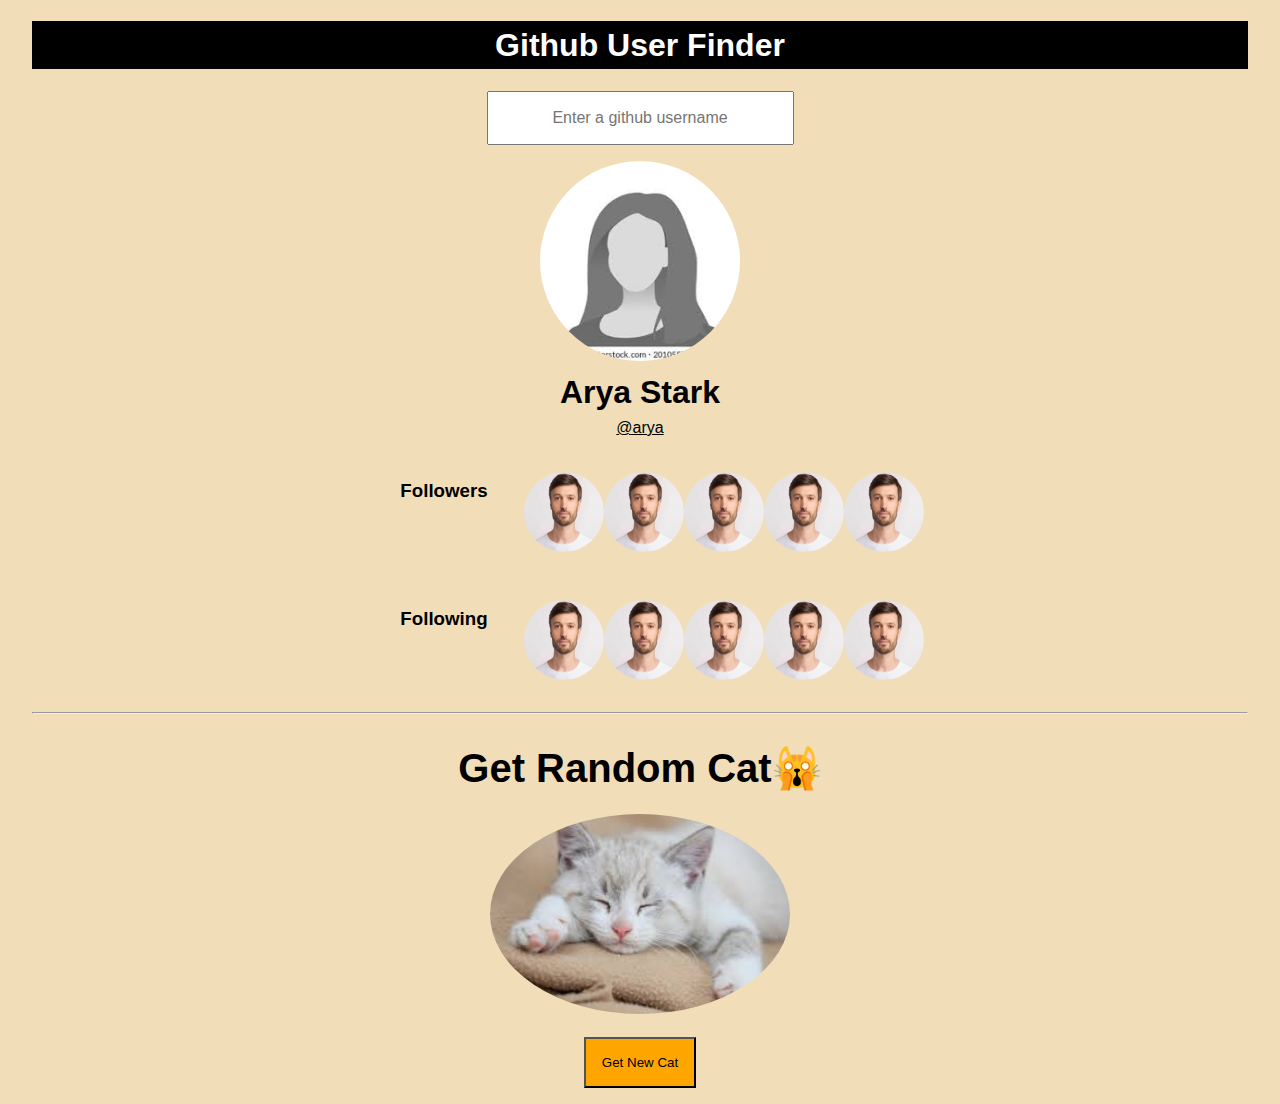
<file: block-BJaajt/code/index.html>
<!DOCTYPE html>
<html lang="en">
  <head>
    <meta charset="UTF-8" />
    <meta http-equiv="X-UA-Compatible" content="IE=edge" />
    <meta name="viewport" content="width=device-width, initial-scale=1.0" />
    <title>Assignment: Fetching Data</title>
    <link rel="stylesheet" href="style.css" />
  </head>
  <body>
    <h1>Github User Finder</h1>
    <input type="text" placeholder="Enter a github username" />
    <div class="info">
      <img class="user-image" src="default.jpg" alt="" />
      <h2>Arya Stark</h2>
      <p>@arya</p>
    </div>
    <div class="main">
      <div class="list">
        <ul class="followers flex">
          <h3>Followers</h3>
          <li class="flex">
            <img class="followers-img" src="random.jpg" alt="" /><img
              class="followers-img"
              src="random.jpg"
              alt=""
            /><img class="followers-img" src="random.jpg" alt="" /><img
              class="followers-img"
              src="random.jpg"
              alt=""
            /><img class="followers-img" src="random.jpg" alt="" />
          </li>
        </ul>
      </div>
      <div class="list2">
        <ul class="following flex">
          <h3>Following</h3>
          <li class="flex">
            <img class="following-img" src="random.jpg" alt="" /><img
              class="following-img"
              src="random.jpg"
              alt=""
            /><img class="following-img" src="random.jpg" alt="" /><img
              class="following-img"
              src="random.jpg"
              alt=""
            /><img class="following-img" src="random.jpg" alt="" />
          </li>
        </ul>
      </div>
    </div>
    <hr />

    <div class="cats">
      <h4>Get Random Cat🙀</h4>
      <img class="cat-image" src="cat.jpg" alt="" />
      <button>Get New Cat</button>
    </div>
    <script src="index.js"></script>
  </body>
</html>
</file>
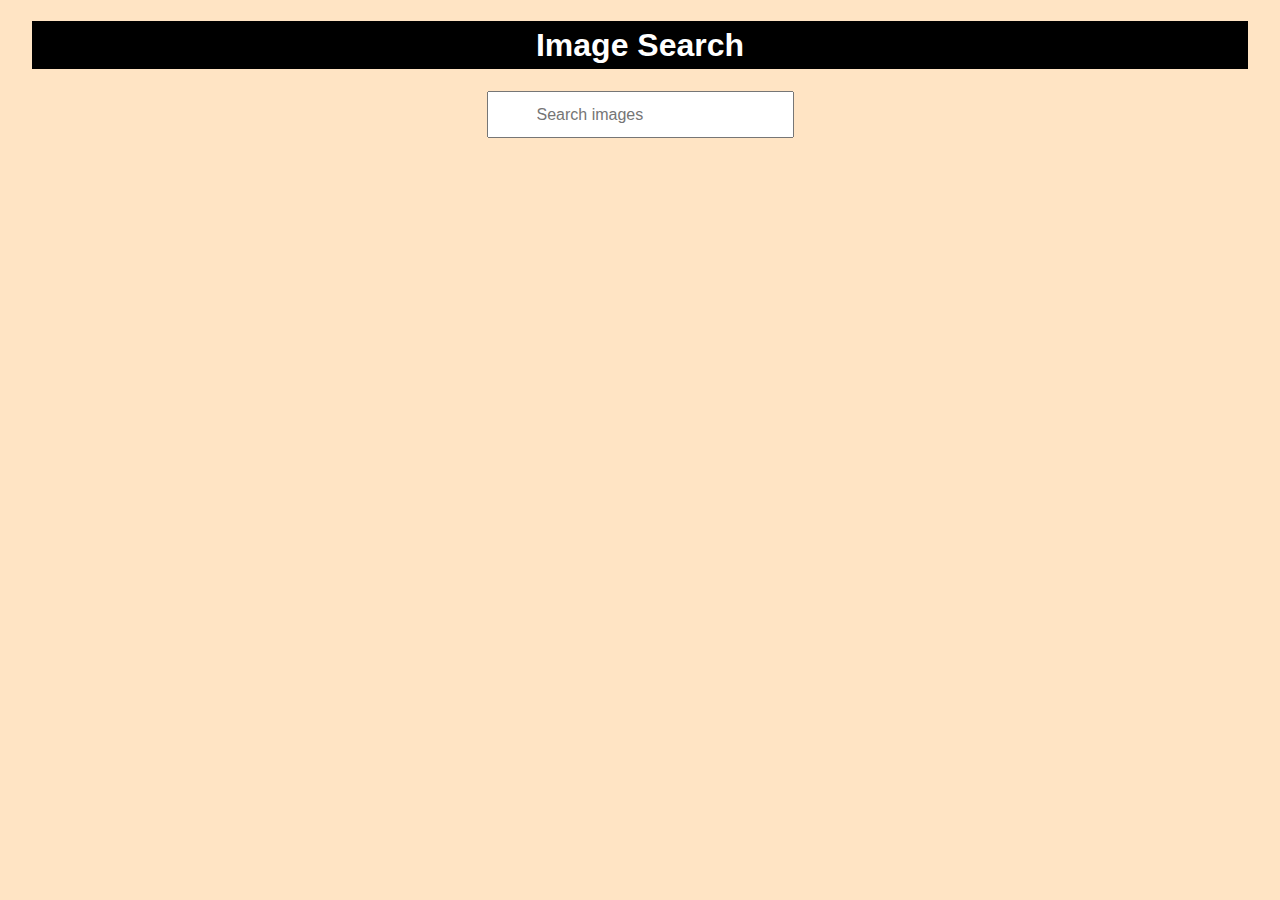
<file: block-BJaaju/code/index.html>
<!DOCTYPE html>
<html lang="en">
  <head>
    <meta charset="UTF-8" />
    <meta http-equiv="X-UA-Compatible" content="IE=edge" />
    <meta name="viewport" content="width=device-width, initial-scale=1.0" />
    <title>Assignment: Image Search App</title>
    <link rel="stylesheet" href="style.css" />
  </head>
  <body>
    <header>
      <h1>Image Search</h1>
    </header>
    <main>
      <input type="text" placeholder="Search images" />
      <ul class="images flex margin">
        <!-- <li><img src="random.jpg" alt="" /></li>
        <li><img src="random.jpg" alt="" /></li>
        <li><img src="random.jpg" alt="" /></li>
        <li><img src="random.jpg" alt="" /></li>
        <li><img src="random.jpg" alt="" /></li>
        <li><img src="random.jpg" alt="" /></li>
        <li><img src="random.jpg" alt="" /></li>
        <li><img src="random.jpg" alt="" /></li>
        <li><img src="random.jpg" alt="" /></li>
        <li><img src="random.jpg" alt="" /></li>
        <li><img src="random.jpg" alt="" /></li>
        <li><img src="random.jpg" alt="" /></li> -->
      </ul>
    </main>
    <script src="index.js"></script>
  </body>
</html>
</file>
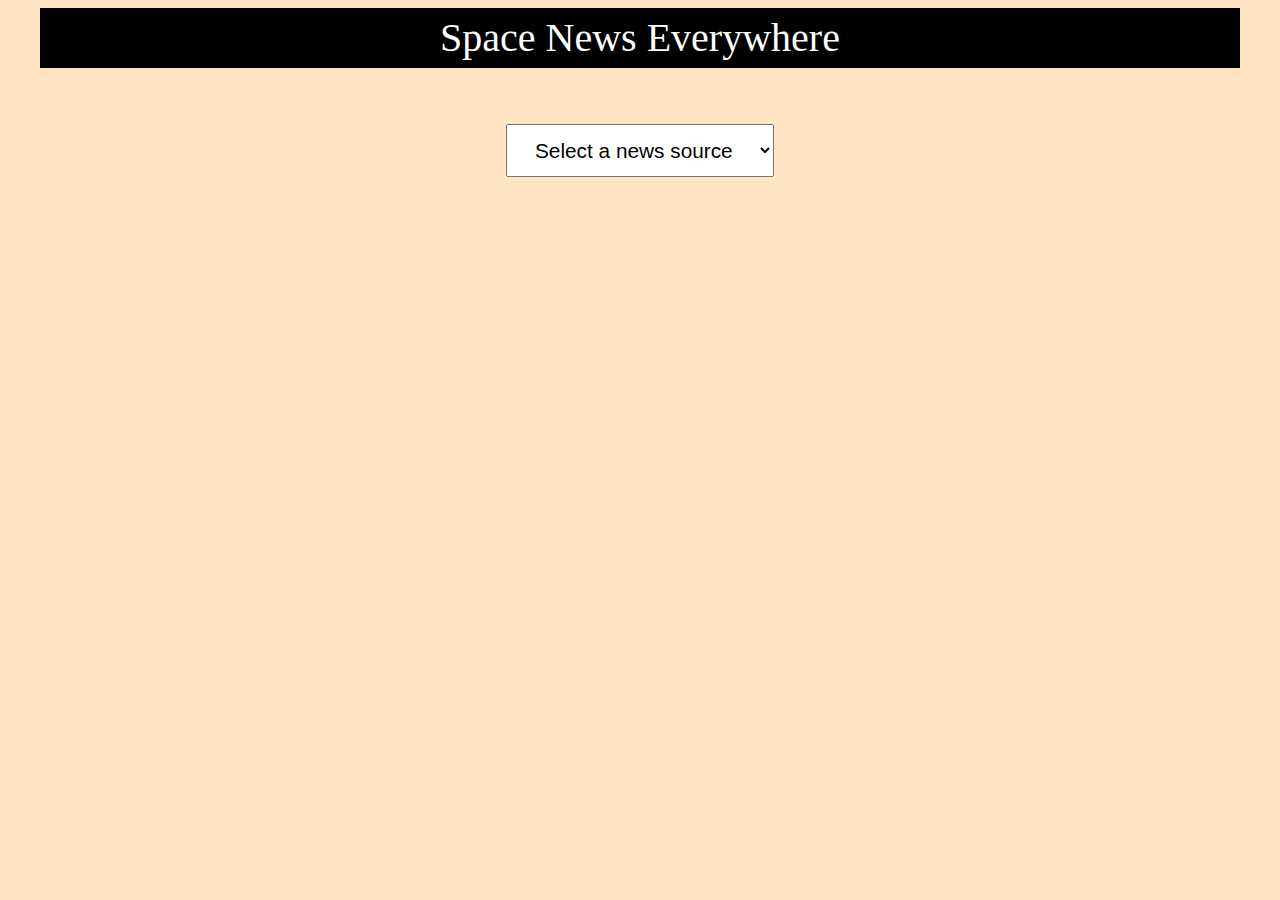
<file: block-BJaajw/code/index.html>
<!DOCTYPE html>
<html lang="en">
  <head>
    <meta charset="UTF-8" />
    <meta http-equiv="X-UA-Compatible" content="IE=edge" />
    <meta name="viewport" content="width=device-width, initial-scale=1.0" />
    <title>Assignment: Spaceflight News App</title>
    <link rel="stylesheet" href="style.css" />
  </head>
  <body>
    <header>Space News Everywhere</header>
    <div class="options">
      <select name="" id="">
        <option value="">Select a news source</option>
      </select>
    </div>
    <ul class="news flex">
      <!-- <li>
        <img src="" alt="" />
      </li>
      <div class="source-main">
        <span class="source">NDTV NEWS</span>
        <h3>
          Gujarat Man Infected With Covid After <br />
          Taking Second Dose Of Vaccine - NDTV
        </h3>
        <button>Read More</button>
      </div> -->
    </ul>
    <script src="index.js"></script>
  </body>
</html>
</file>
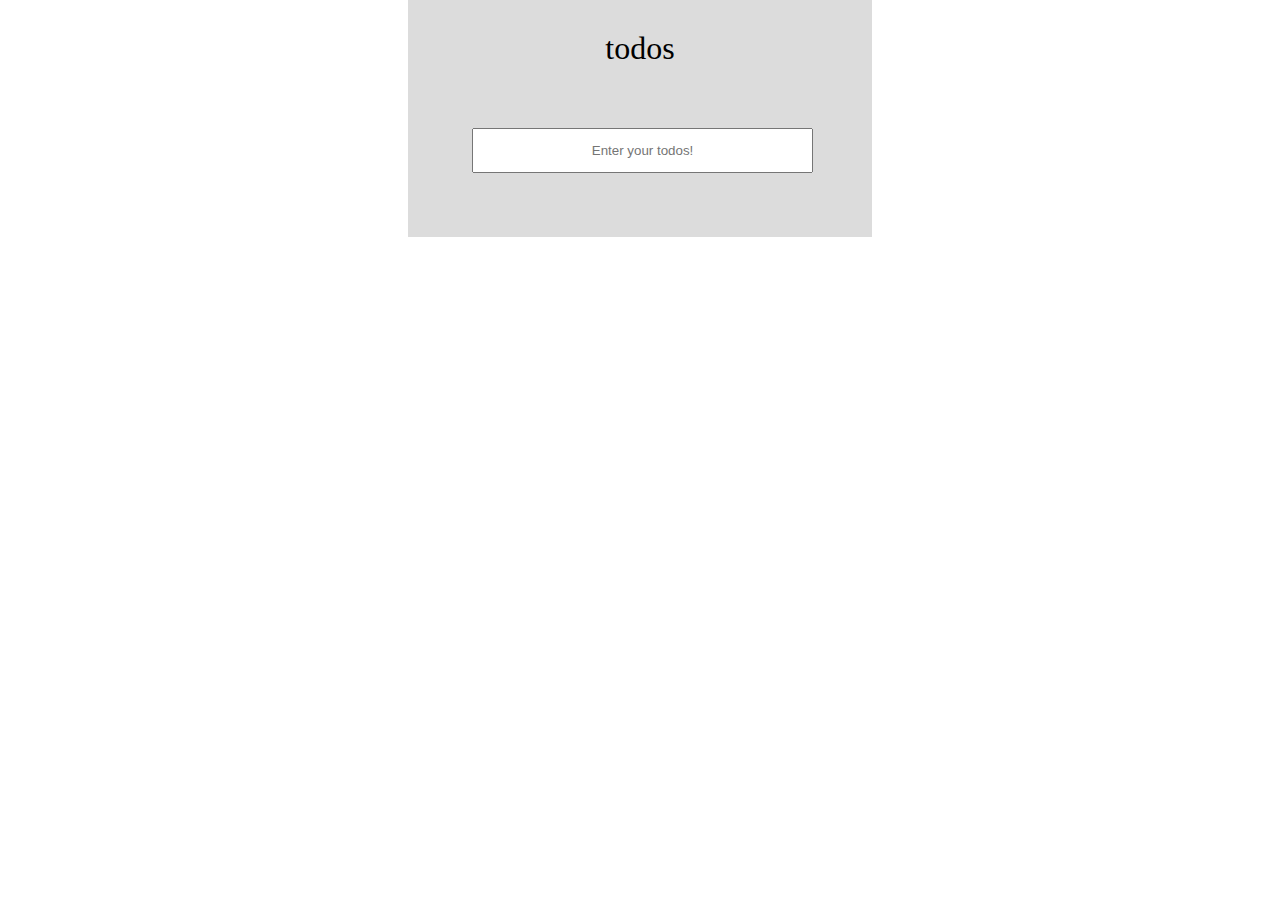
<file: block-BJaakh/code/index.html>
<!DOCTYPE html>
<html lang="en">
  <head>
    <meta charset="UTF-8" />
    <meta http-equiv="X-UA-Compatible" content="IE=edge" />
    <meta name="viewport" content="width=device-width, initial-scale=1.0" />
    <link rel="stylesheet" href="style.css" />
    <title>Assignment: TODO App with API</title>
    <link rel="stylesheet" href="style.css" />
  </head>
  <body>
    <div class="container">
      <h1>todos</h1>
      <input type="text" placeholder="Enter your todos!" />
      <ul class="todos">
        <!-- <li>
            <input class="styled-checkbox" id="1" type="checkbox">
            <label for="1">Checkbox</label>
            <span>❌</span>
          </li>
          <li>
            <input class="styled-checkbox" id="2" type="checkbox">
            <label for="2">Checkbox</label>
            <span>❌</span>
          </li>
          <li>
            <input class="styled-checkbox" id="3" type="checkbox">
            <label for="3">Checkbox</label>
            <span>❌</span>
          </li> -->
      </ul>
      <!-- <footer>
          <button class="all">All</button>
          <button class="active">Active</button>
          <button class="completed">Completed</button>
          <button class="clear">Clear Completed</button>
  
        </footer> -->
    </div>
    <script src="index.js"></script>
  </body>
</html>
</file>
<file: block-BJaajt/code/style.css>
body {
  background-color: #f1deb8;
  line-height: 1.5;
  margin: 0 auto;
  font-family: 'Open Sans', sans-serif;
  text-align: center;
  padding: 0 32px;
}
h1 {
  background-color: black;
  color: white;
  font-size: 2rem;
}
input {
  padding: 1rem 3rem;
  text-align: center;
  font-size: 1rem;
  margin-bottom: 1rem;
}
input:hover {
  border: 2px solid blue;
}
.followers,
.following {
  list-style: none;
  text-align: center;
}
li {
  padding: 0.5rem;
  margin: 0.5rem;
}
.user-image {
  width: 200px;
  height: 200px;
  border-radius: 50%;
}
img {
  width: 80px;
  height: 80px;
  border-radius: 50%;
  text-align: center;
}
h2 {
  margin: 0 auto;
  font-size: 2rem;
  font-weight: 700;
  color: black;
}
p {
  font-size: 1rem;
  color: black;
  font-weight: 400;
  margin: 0 auto;
  text-decoration: underline;
}
h3 {
  padding: 0.3rem;
  margin: 1rem;
}
.flex {
  display: flex;
  justify-content: center;
}
hr {
  color: blue;
}
h4 {
  padding: 1rem 0;
  margin: 0 auto;
  color: black;
  font-size: 2.5rem;
}
.cat-image {
  width: 300px;
  height: 200px;
}
button {
  padding: 1rem;
  background-color: orange;
  color: black;
  display: block;
  margin: 1rem auto;
}
</file>
<file: block-BJaaju/code/style.css>
body {
  background-color: bisque;
  line-height: 1.5;
  padding: 0 32px;
  margin: 0 auto;
  text-align: center;
  font-family: 'Open Sans', sans-serif;
}
h1 {
  font-size: 2rem;
  text-align: center;
  color: white;
  font-weight: 700;
  background-color: black;
}
input {
  padding: 0.8rem 3rem;
  font-size: 1rem;
  font-weight: 500;
}
input:hover {
  border: 2px solid blue;
}
.flex {
  display: flex;
  justify-content: space-between;
  flex-wrap: wrap;
}
.margin {
  margin: 1rem 0;
}
.container {
  max-width: 1200px;
  margin: 1rem auto;
  padding: 32px 0;
}
.box {
  margin: 0.8rem;
}
</file>
<file: block-BJaajw/code/style.css>
body {
  background-color: bisque;
  padding: 0 32px;
  line-height: 1.5;
}
header {
  background-color: black;
  font-size: 2.5rem;
  color: white;
  text-align: center;
}
.options {
  text-align: center;
  padding: 2rem;
  margin-top: 1.5rem;
}
select {
  font-size: 1.3rem;
  padding: 0.8rem 1.5rem;
}
.news {
  list-style: none;
  padding: 3rem;
}
.flex {
  display: flex;
  justify-content: center;
  flex-wrap: wrap;
}
.source-main {
  margin: 10px 3rem;
  position: relative;
}
.source {
  background-color: green;
  border-radius: 50px;
  padding: 0.5rem;
  color: white;
  font-size: 1rem;
}
.source:hover {
  text-decoration: underline;
}
button {
  padding: 0.5rem 1.5rem;
  background-color: black;
  color: white;
  position: absolute;
  right: 0;
  bottom: 0;
}
button:hover {
  text-decoration: underline;
}
h3 {
  margin-top: 10px;
  margin-bottom: 10px;
  font-size: 2rem;
  font-weight: 800;
  color: black;
}
img {
  width: 50%;
}
li {
  display: flex;
  margin: 2rem;
}
</file>
<file: block-BJaakh/code/style.css>
/* http://meyerweb.com/eric/tools/css/reset/ 
   v2.0 | 20110126
   License: none (public domain)
*/

html,
body,
div,
span,
applet,
object,
iframe,
h1,
h2,
h3,
h4,
h5,
h6,
p,
blockquote,
pre,
a,
abbr,
acronym,
address,
big,
cite,
code,
del,
dfn,
em,
img,
ins,
kbd,
q,
s,
samp,
small,
strike,
strong,
sub,
sup,
tt,
var,
b,
u,
i,
center,
dl,
dt,
dd,
ol,
ul,
li,
fieldset,
form,
label,
legend,
table,
caption,
tbody,
tfoot,
thead,
tr,
th,
td,
article,
aside,
canvas,
details,
embed,
figure,
figcaption,
footer,
header,
hgroup,
menu,
nav,
output,
ruby,
section,
summary,
time,
mark,
audio,
video {
  margin: 0;
  padding: 0;
  border: 0;
  font-size: 100%;
  font: inherit;
  vertical-align: baseline;
}
/* HTML5 display-role reset for older browsers */
article,
aside,
details,
figcaption,
figure,
footer,
header,
hgroup,
menu,
nav,
section {
  display: block;
}
body {
  line-height: 1;
}
ol,
ul {
  list-style: none;
}
blockquote,
q {
  quotes: none;
}
blockquote:before,
blockquote:after,
q:before,
q:after {
  content: '';
  content: none;
}
table {
  border-collapse: collapse;
  border-spacing: 0;
}

/* Custom Styles */
h1 {
  text-align: center;
  padding-bottom: 2rem;
  font-size: 2rem;
}
.container {
  max-width: 400px;
  margin: 0 auto;
  padding: 2rem;
  align-items: center;
  background-color: gainsboro;
}
input {
  padding: 0.8rem 5rem;
  text-align: center;
  margin: 2rem;
}
.input-2 {
  padding: 0.3rem 1rem;
  margin: 0.8rem;
}
.todos {
  width: 100%;
}
button:hover {
  background: white;
  color: black;
  border: 1px solid black;
}
.selected {
  background: white !important;
  border: 1px solid !important;
  color: black !important;
}
.active {
  background-color: black;
  color: white;
}
.clear {
  background-color: black;
  color: white;
}
.completed {
  background-color: black;
  color: white;
}
footer {
  padding: 2rem;
}
.flex {
  display: flex;
}
li {
  display: flex;
  border-bottom: 2px dotted black;
}
p {
  padding: 2rem 0;
}
span {
  padding: 2rem;
}
</file>
